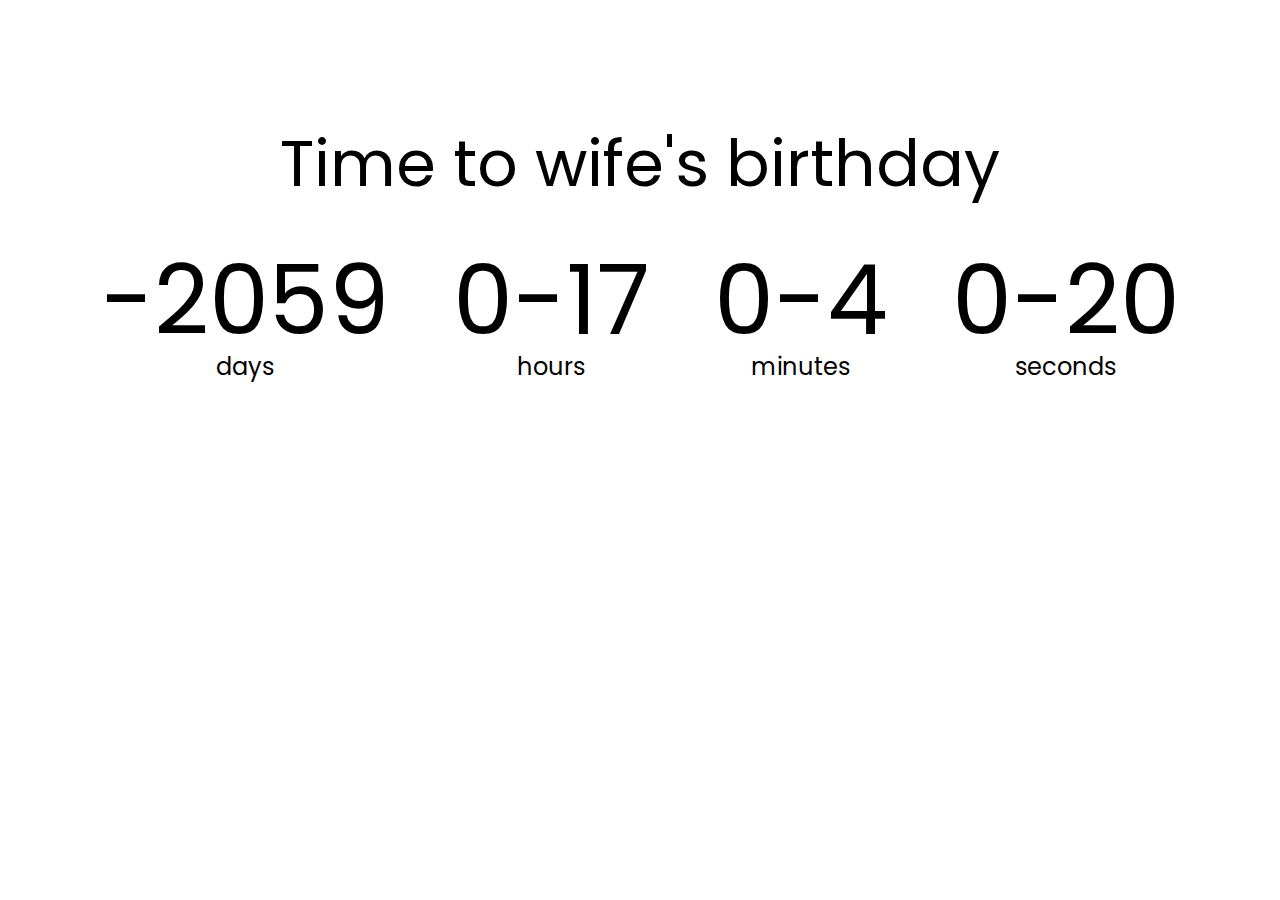
<file: Countdown/index.html>
<!DOCTYPE html>
<html lang="en">
  <head>
    <meta charset="UTF-8" />
    <meta name="viewport" content="width=device-width, initial-scale=1.0" />
    <link rel="stylesheet" href="style.css" />
    <script src="script.js" defer></script>
    <title>Countdown to</title>
  </head>
  <body>
    <h1>Time to wife's birthday</h1>
    <div class="countdown-container">
      <div class="countdown-el days-c">
        <p class="big-text" id="days">0</p>
        <span>days</span>
      </div>
      <div class="countdown-el hours-c">
        <p class="big-text" id="hours">0</p>
        <span>hours</span>
      </div>
      <div class="countdown-el minutes-c">
        <p class="big-text" id="minutes">0</p>
        <span>minutes</span>
      </div>
      <div class="countdown-el seconds-c">
        <p class="big-text" id="seconds">0</p>
        <span>seconds</span>
      </div>
    </div>
  </body>
</html>
</file>
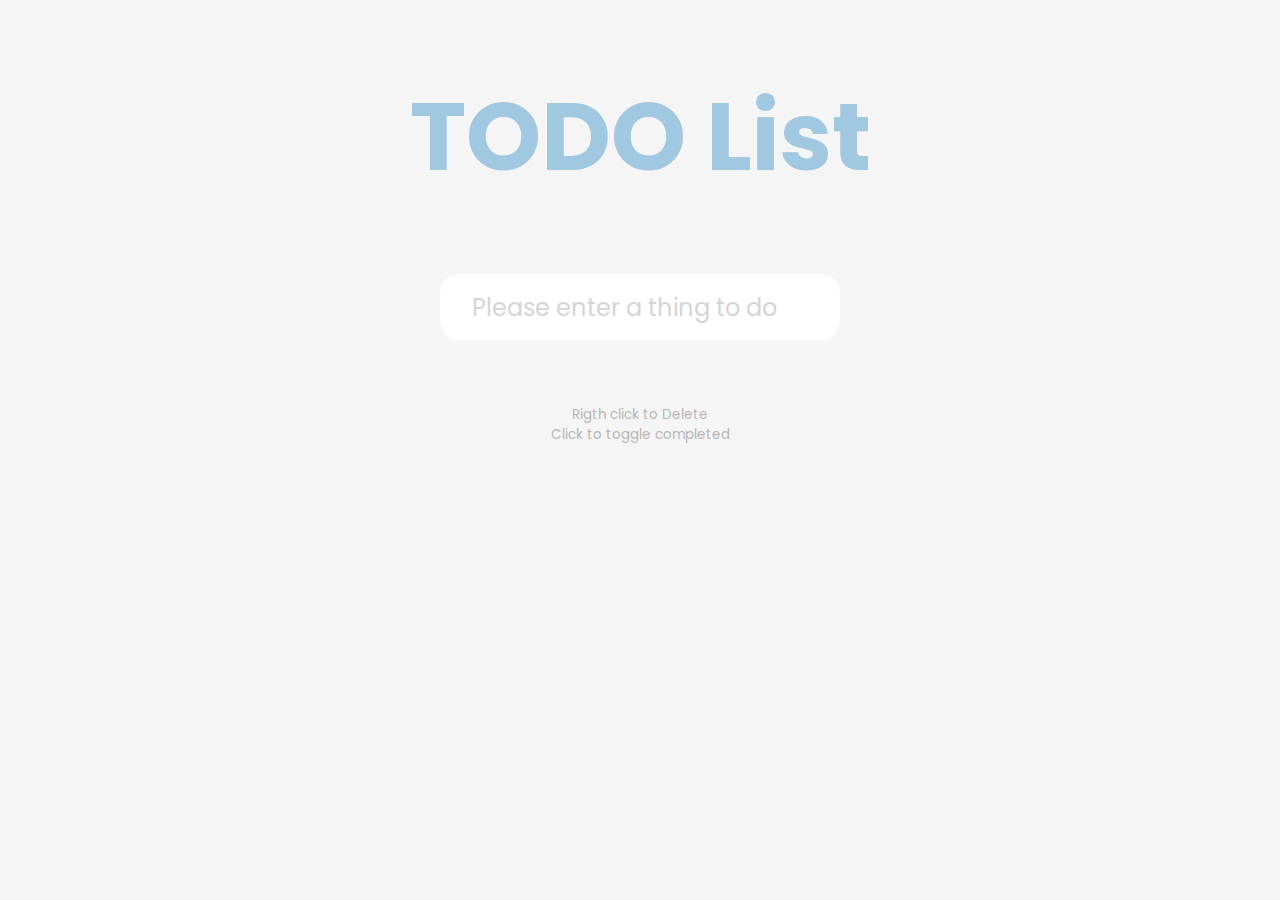
<file: TODOVanilla/index.html>
<!DOCTYPE html>
<html lang="en">
  <head>
    <meta charset="UTF-8" />
    <meta name="viewport" content="width=device-width, initial-scale=1.0" />
    <link rel="stylesheet" href="style.css" />
    <script src="script.js" defer></script>
    <title>TODO App</title>
  </head>
  <body>
    <h1>TODO List</h1>
    <form id="form">
      <input
        id="todoInput"
        class="input"
        placeholder="Please enter a thing to do"
        autocomplete="off"
      />
      <ul class="todos" id="todosList"></ul>
    </form>
    <small
      >Rigth click to Delete <br />
      Click to toggle completed</small
    >
  </body>
</html>
</file>
<file: Countdown/style.css>
@import url("https://fonts.googleapis.com/css2?family=Poppins:ital@1&display=swap");

* {
  box-sizing: border-box;
}

body {
  font-family: "Poppins", sans-serif;
  margin: 0;
  background-position: center center;
  background-size: cover;
  display: flex;
  flex-direction: column;
  align-items: center;
  justify-content: center;
  min-height: 100vh;
  background-image: url("https://images.unsplash.com/photo-1486427944299-d1955d23e34d?ixlib=rb-1.2.1&ixid=eyJhcHBfaWQiOjEyMDd9&auto=format&fit=crop&w=1350&q=80");
}
h1 {
  font-weight: normal;
  font-size: 4rem;
  margin-top: -25rem;
}
.big-text {
  font-size: 6rem;
  line-height: 1;
  margin: 0 2rem;
}

.countdown-container {
  display: flex;
}
.countdown-el {
  text-align: center;
  font-size: 1.5rem;
}
</file>
<file: TODOVanilla/style.css>
@import url("https://fonts.googleapis.com/css2?family=Poppins:ital@1&display=swap");

* {
  box-sizing: border-box;
}

body {
  font-family: "Poppins", sans-serif;
  margin: 0;
  background-color: #f5f5f5;
  display: flex;
  align-items: center;
  justify-content: center;
  flex-direction: column;
  color: #444;
}
h1 {
  color: #2286c3;
  font-size: 6rem;
  text-align: center;
  opacity: 0.4;
}

form {
  max-width: 100%;
  margin: auto;
  width: 400px;
}

.input {
  font-family: "Poppins", sans-serif;
  border: none;
  font-size: 1.5rem;
  padding: 1rem 2rem;
  display: block;
  width: 100%;
  color: #444;
  border-radius: 20px;
}

.input::placeholder {
  color: #d5d5d5;
}

.input:focus {
  outline: none;
}

.todos {
  background-color: white;
  padding: 0;
  margin: 0;
  list-style-type: none;
  box-shadow: 0 4px 10px rgba(0, 0, 0, 0.1);
  margin-top: 1rem;
}

.todos li {
  border-top: 1px solid #e5e5e5;
  font-size: 1.3rem;
  padding: 1rem 2rem;
  cursor: pointer;
}

.todos li.completed {
  color: #b5b5b5;
  text-decoration: line-through;
}

small {
  margin-top: 3rem;
  color: #b5b5b5;
  text-align: center;
}
</file>
